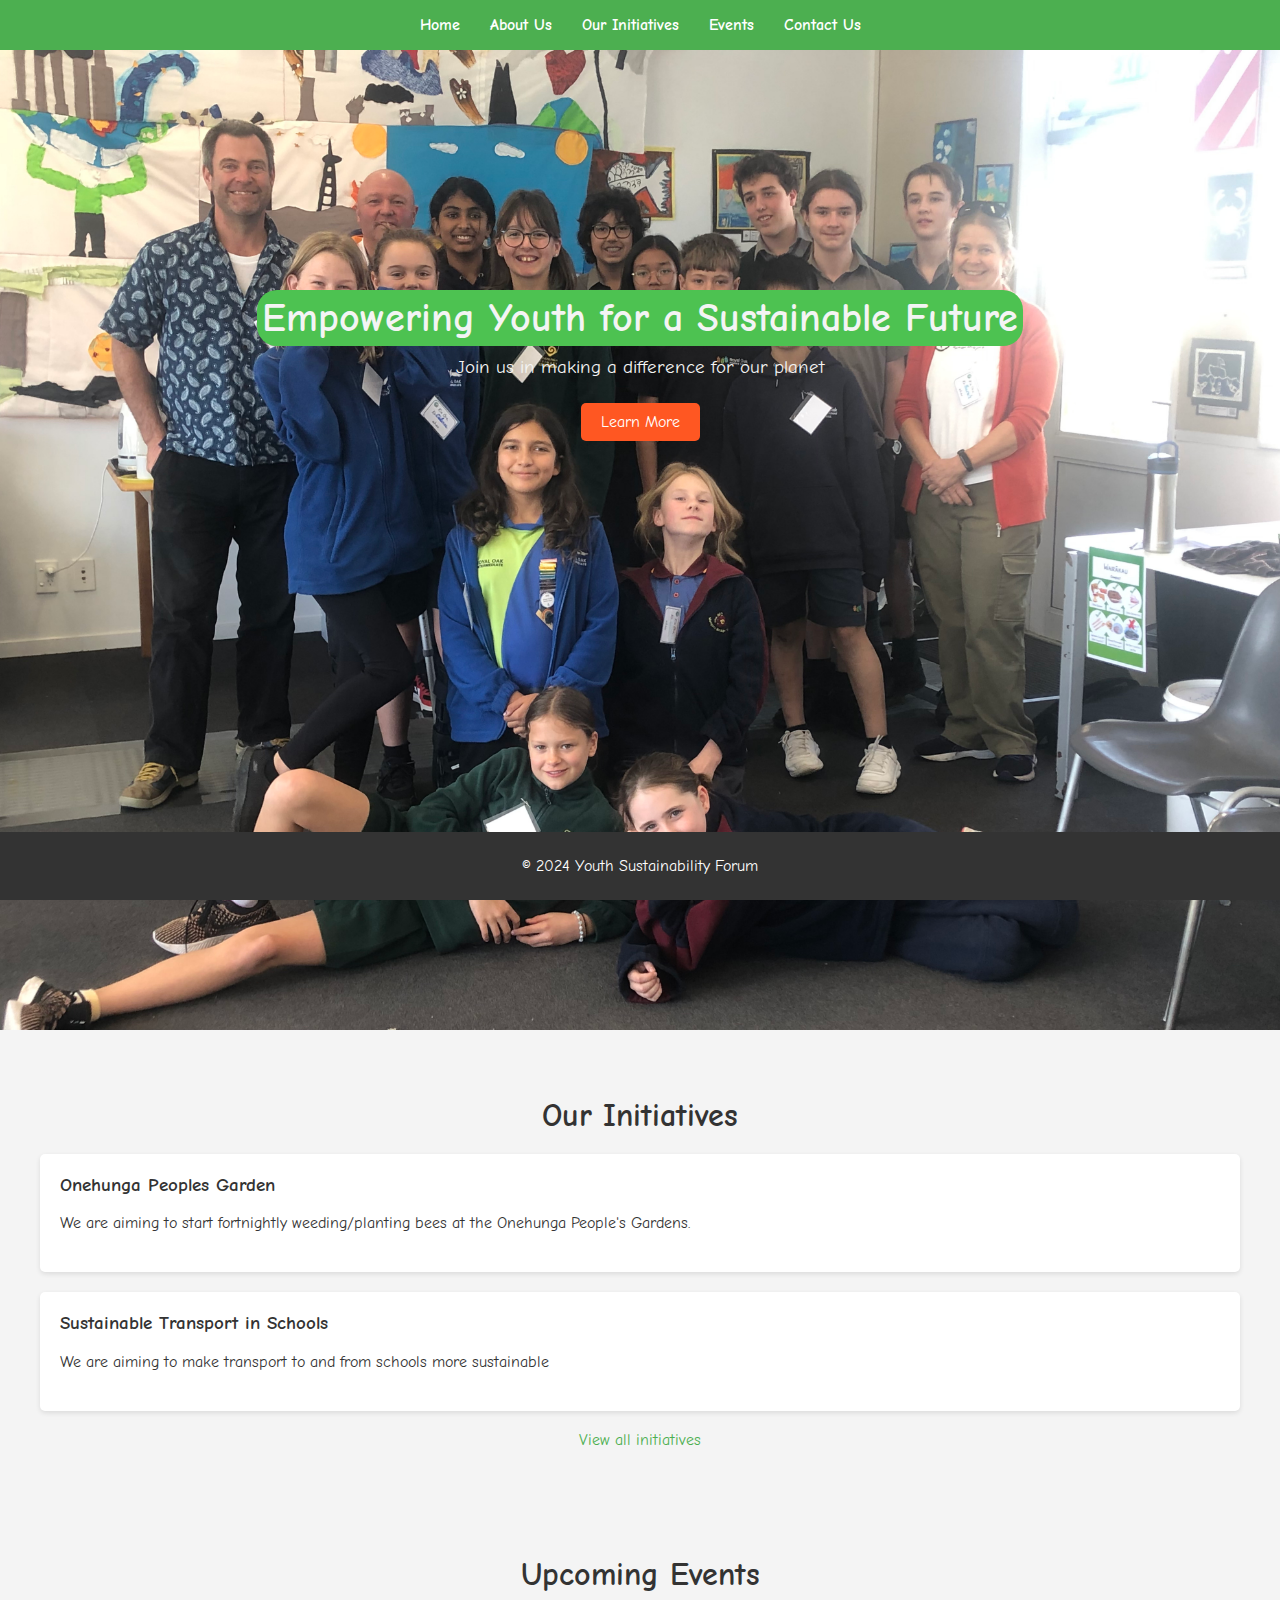
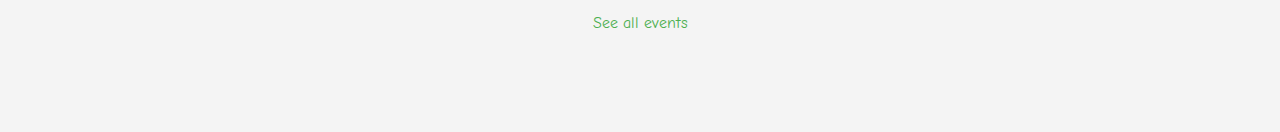
<file: index.html>
<!DOCTYPE html>
<html lang="en">
<head>
    <meta charset="UTF-8">
    <meta name="viewport" content="width=device-width, initial-scale=1.0">
    <title>Youth Sustainability Group</title>
    <link rel="stylesheet" href="Styles/Main.css">
    <link rel="icon" href="Photos/World-removebg-preview.png">
    <link rel="preconnect" href="https://fonts.googleapis.com">
    <link rel="preconnect" href="https://fonts.gstatic.com" crossorigin>
    <link href="https://fonts.googleapis.com/css2?family=Roboto:ital,wght@0,100;0,300;0,400;0,500;0,700;0,900;1,100;1,300;1,400;1,500;1,700;1,900&display=swap" rel="stylesheet">
    <link rel="preconnect" href="https://fonts.googleapis.com">
    <link rel="preconnect" href="https://fonts.gstatic.com" crossorigin>
    <link href="https://fonts.googleapis.com/css2?family=Comic+Neue:ital,wght@0,300;0,400;0,700;1,300;1,400;1,700&family=Roboto:ital,wght@0,100;0,300;0,400;0,500;0,700;0,900;1,100;1,300;1,400;1,500;1,700;1,900&display=swap" rel="stylesheet">
</head>
<body>
    <header>
        <nav>
            <ul>
                <li><a href="index.html">Home</a></li>
                <li><a href="about.html">About Us</a></li>
                <li><a href="inititatives.html">Our Initiatives</a></li>
                <li><a href="events.html">Events</a></li>
                <li><a href="contact.html">Contact Us</a></li>
            </ul>
        </nav>
    </header>
    
    <main>
        <div class="herotxt">
            <section id="hero">
                
                <h1>Empowering Youth for a Sustainable Future</h1>
                <p>Join us in making a difference for our planet</p>
                <a href="about.html" class="cta">Learn More</a>
            </section>
        </div>
        
        
        <section id="initiatives">
            <h2>Our Initiatives</h2>
            <div class="js-initiatives"></div>
            <a href="inititatives.html">View all initiatives</a>
        </section>
        
        <section id="events">
            <h2>Upcoming Events</h2>
            <div class="js-nextEvent">
            </div>
           <a href="events.html">See all events</a>
        </section>
    </main>
    
    <footer>
        <p>&copy; 2024 Youth Sustainability Forum</p>
    </footer>
    <script src="scripts/Home.js">
    </script>
</body>
</html>
</file>
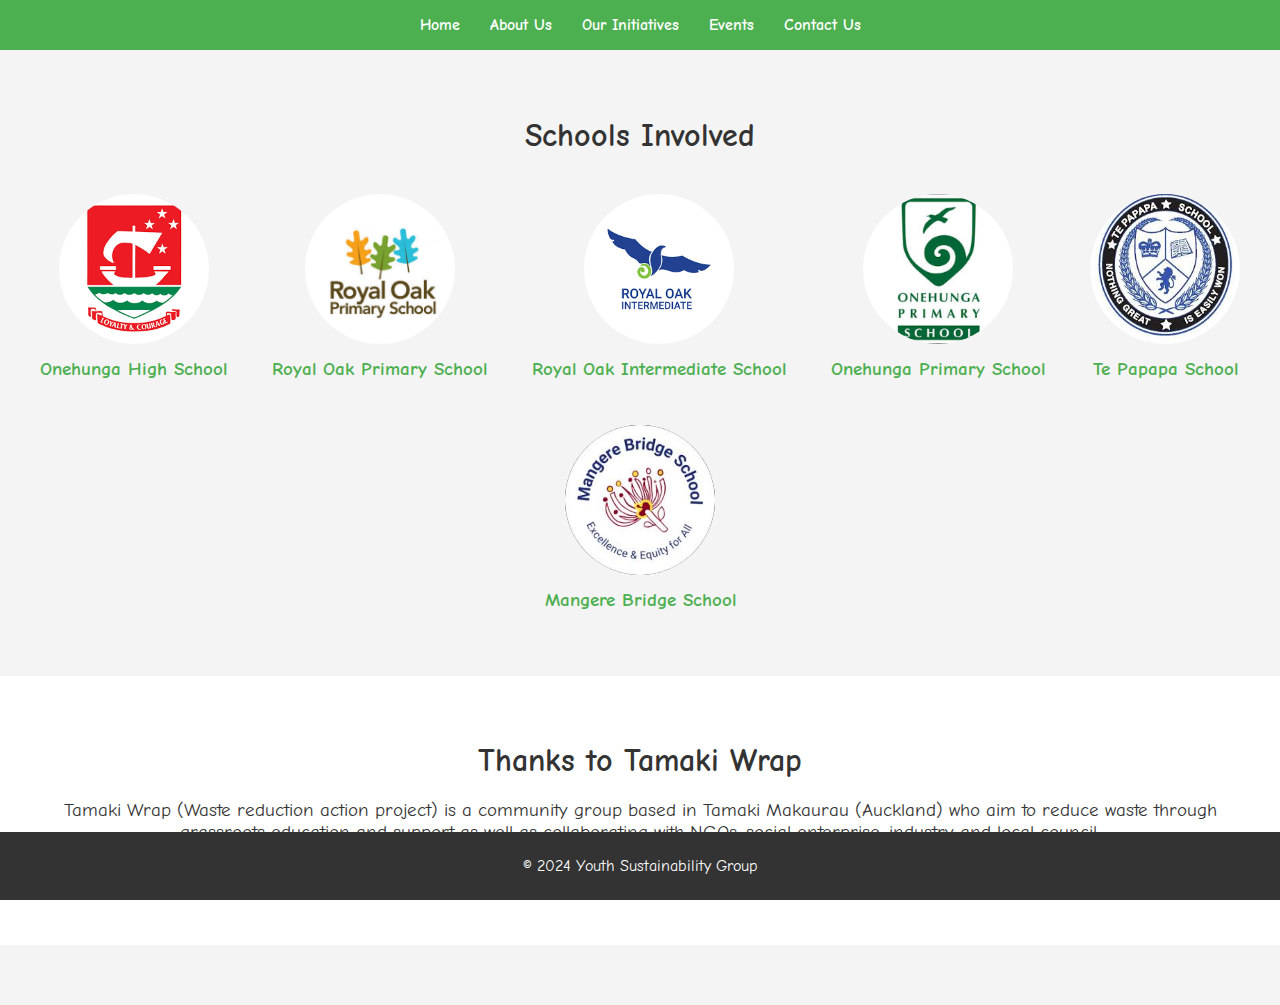
<file: about.html>
<!DOCTYPE html>
<html lang="en">
<head>
    <meta charset="UTF-8">
    <meta name="viewport" content="width=device-width, initial-scale=1.0">
    <title>About Us - Youth Sustainability Group</title>
    <link rel="stylesheet" href="Styles/about-us.css">
    <link rel="stylesheet" href="Styles/Main.css">
    <link rel="icon" href="Photos/World-removebg-preview.png">
    <link rel="preconnect" href="https://fonts.googleapis.com">
    <link rel="preconnect" href="https://fonts.gstatic.com" crossorigin>
    <link href="https://fonts.googleapis.com/css2?family=Roboto:ital,wght@0,100;0,300;0,400;0,500;0,700;0,900;1,100;1,300;1,400;1,500;1,700;1,900&display=swap" rel="stylesheet">
    <link rel="preconnect" href="https://fonts.googleapis.com">
    <link rel="preconnect" href="https://fonts.gstatic.com" crossorigin>
    <link href="https://fonts.googleapis.com/css2?family=Comic+Neue:ital,wght@0,300;0,400;0,700;1,300;1,400;1,700&family=Roboto:ital,wght@0,100;0,300;0,400;0,500;0,700;0,900;1,100;1,300;1,400;1,500;1,700;1,900&display=swap" rel="stylesheet">
</head>
<body>
    <header>
        <nav>
            <ul>
                <li><a href="index.html">Home</a></li>
                <li><a href="about.html">About Us</a></li>
                <li><a href="inititatives.html">Our Initiatives</a></li>
                <li><a href="events.html">Events</a></li>
                <li><a href="contact.html">Contact Us</a></li>
            </ul>
        </nav>
    </header>
    
    <main>
        

        <section id="team">
            <h2>Schools Involved</h2>
            <div class="team-member">
                <img src="Photos/ohs.png" alt="Onehunga High School">
                <h3><a href="https://www.ohs.school.nz/">Onehunga High School</a></h3>
                <p></p>
            </div>
            <div class="team-member">
                <img src="Photos/rops.png" alt="Royal Oak Primary School">
                <h3><a href="https://www.royaloak.school.nz/">Royal Oak Primary School</a></h3>
                <p></p>
            </div>
            <div class="team-member">
                <img src="Photos/roi.png" alt="Royal Oak Intermediate">
                <h3><a href="https://royaloakint.school.nz/">Royal Oak Intermediate School</a></h3>
                <p></p>
            </div>
            <div class="team-member">
              <img src="Photos/ops.png" alt="Onehunga Primary School">
              <h3><a href="https://www.onehungaprimary.school.nz/">Onehunga Primary School</a></h3>
              <p></p>
          </div>
          <div class="team-member">
            <img src="Photos/tps.jpeg" alt="Te Papapa School">
            <h3><a href="https://www.tepapapa.school.nz/">Te Papapa School</a></h3>
            <p></p>
          </div>
          <div class="team-member">
            <img src="Photos/MBS.jpeg" alt="Mangere Bridge School">
            <h3><a href="https://www.mangerebridge.school.nz/">Mangere Bridge School</a></h3>
            <p></p>
          </div>
        </section>

        <section id="our-story">
            <h2>Thanks to Tamaki Wrap</h2>
            <p>Tamaki Wrap (Waste reduction action project) is a community group based in Tamaki Makaurau (Auckland) who aim to reduce waste through grassroots education and support as well as collaborating with NGOs, social enterprise, industry and local council.</p>
            <p><a href="https://www.tamakiwrap.org.nz/">Learn more about Tamaki Wrap</a></p>
        </section>
    </main>
    
    <footer>
        <p>&copy; 2024 Youth Sustainability Group</p>
    </footer>
</body>
</html>
</file>
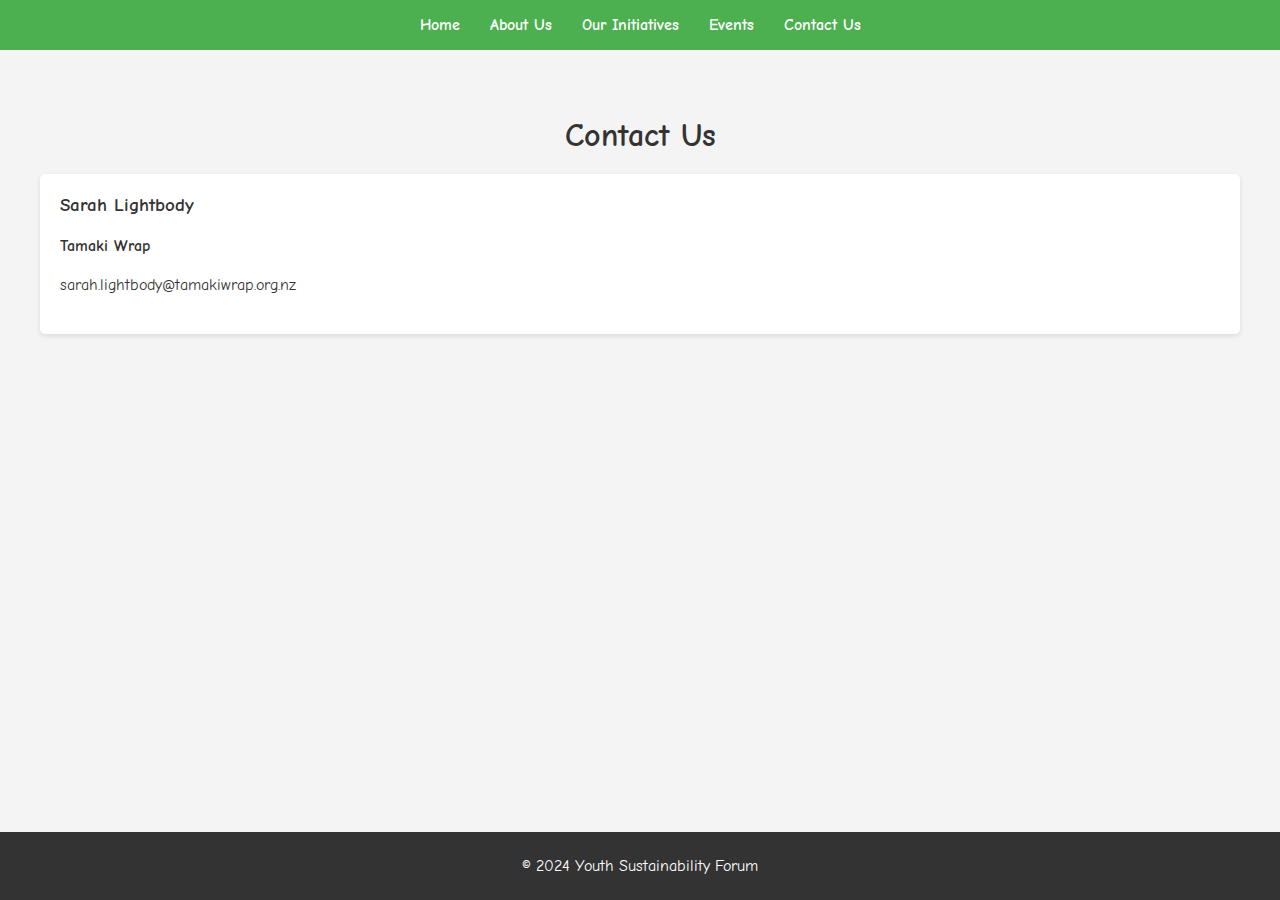
<file: contact.html>
<!DOCTYPE html>
<html lang="en">
<head>
    <meta charset="UTF-8">
    <meta name="viewport" content="width=device-width, initial-scale=1.0">
    <title>Contact - Youth Sustainability Group</title>
    <link rel="stylesheet" href="Styles/Main.css">
    <link rel="icon" href="Photos/World-removebg-preview.png">
    <link rel="preconnect" href="https://fonts.googleapis.com">
    <link rel="preconnect" href="https://fonts.gstatic.com" crossorigin>
    <link href="https://fonts.googleapis.com/css2?family=Roboto:ital,wght@0,100;0,300;0,400;0,500;0,700;0,900;1,100;1,300;1,400;1,500;1,700;1,900&display=swap" rel="stylesheet">
    <link rel="preconnect" href="https://fonts.googleapis.com">
    <link rel="preconnect" href="https://fonts.gstatic.com" crossorigin>
    <link href="https://fonts.googleapis.com/css2?family=Comic+Neue:ital,wght@0,300;0,400;0,700;1,300;1,400;1,700&family=Roboto:ital,wght@0,100;0,300;0,400;0,500;0,700;0,900;1,100;1,300;1,400;1,500;1,700;1,900&display=swap" rel="stylesheet">
</head>
<body>
    <header>
        <nav>
            <ul>
                <li><a href="index.html">Home</a></li>
                <li><a href="about.html">About Us</a></li>
                <li><a href="inititatives.html">Our Initiatives</a></li>
                <li><a href="events.html">Events</a></li>
                <li><a href="contact.html">Contact Us</a></li>
            </ul>
        </nav>
    </header>
    
    <main>
        
        <section id="initiatives">
            <h2>Contact Us</h2>
            <div class="initiative">
                <h3>Sarah Lightbody</h3>
                <h4>Tamaki Wrap</h4>
                <p>sarah.lightbody@tamakiwrap.org.nz</p>
            </div>
        
        </section>
    </main>
    
    <footer>
        <p>&copy; 2024 Youth Sustainability Forum</p>
    </footer>
</body>
</html>
</file>
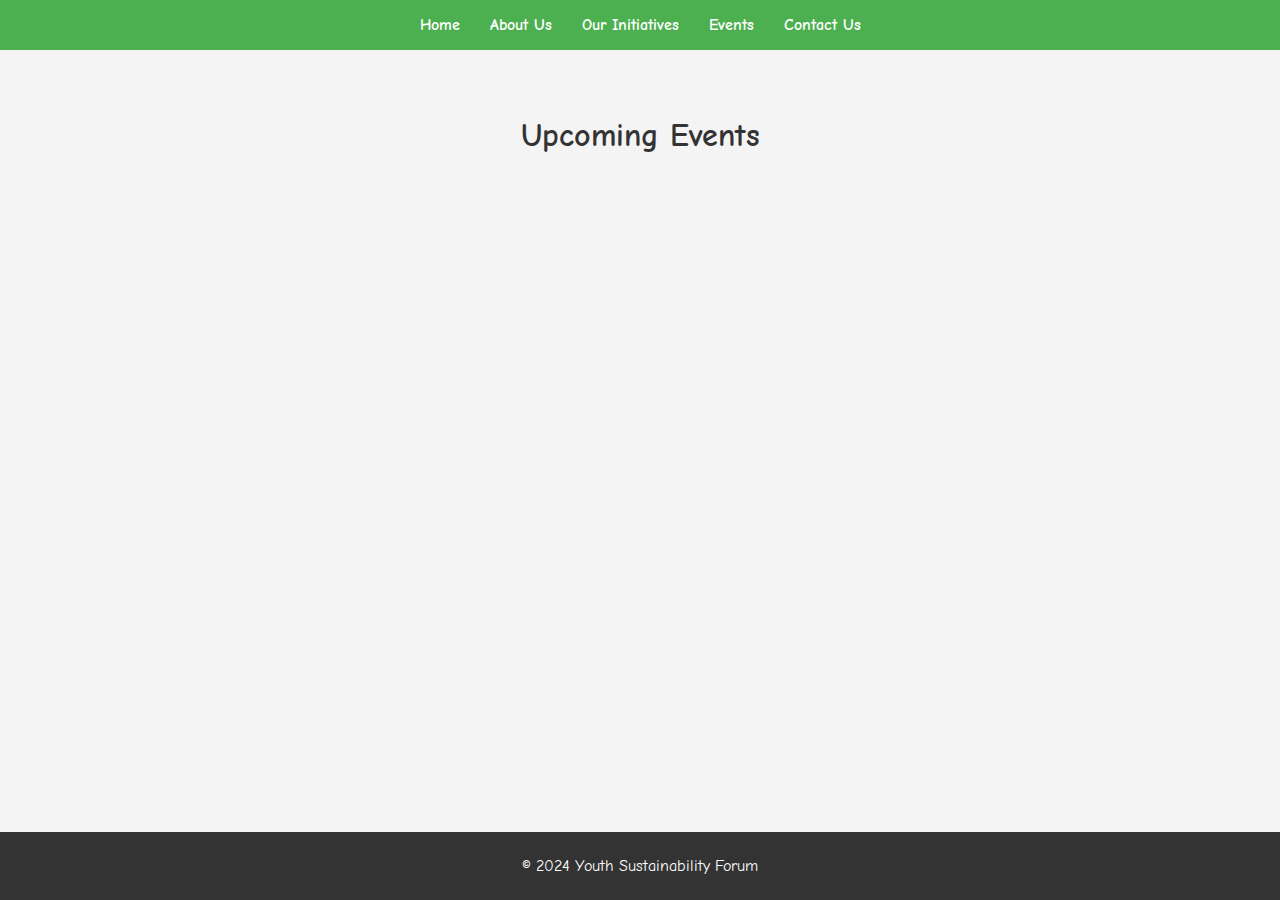
<file: events.html>
<!DOCTYPE html>
<html lang="en">
<head>
    <meta charset="UTF-8">
    <meta name="viewport" content="width=device-width, initial-scale=1.0">
    <title>Events</title>
    <link rel="stylesheet" href="Styles/Main.css">
    <link rel="icon" href="Photos/World-removebg-preview.png">
    <link rel="preconnect" href="https://fonts.googleapis.com">
    <link rel="preconnect" href="https://fonts.gstatic.com" crossorigin>
    <link href="https://fonts.googleapis.com/css2?family=Roboto:ital,wght@0,100;0,300;0,400;0,500;0,700;0,900;1,100;1,300;1,400;1,500;1,700;1,900&display=swap" rel="stylesheet">
    <link rel="preconnect" href="https://fonts.googleapis.com">
    <link rel="preconnect" href="https://fonts.gstatic.com" crossorigin>
    <link href="https://fonts.googleapis.com/css2?family=Comic+Neue:ital,wght@0,300;0,400;0,700;1,300;1,400;1,700&family=Roboto:ital,wght@0,100;0,300;0,400;0,500;0,700;0,900;1,100;1,300;1,400;1,500;1,700;1,900&display=swap" rel="stylesheet">
</head>
<body>
    <header>
        <nav>
            <ul>
                <li><a href="index.html">Home</a></li>
                <li><a href="about.html">About Us</a></li>
                <li><a href="inititatives.html">Our Initiatives</a></li>
                <li><a href="events.html">Events</a></li>
                <li><a href="contact.html">Contact Us</a></li>
            </ul>
        </nav>
    </header>
    
    <main>
        
        <section id="initiatives">
            <h2>Upcoming Events</h2>
            <div class="js-events">

            </div>
        </section>
    </main>
    
    <footer>
        <p>&copy; 2024 Youth Sustainability Forum</p>
    </footer>
    <script src="scripts/event.js"></script>
</body>
</html>
</file>
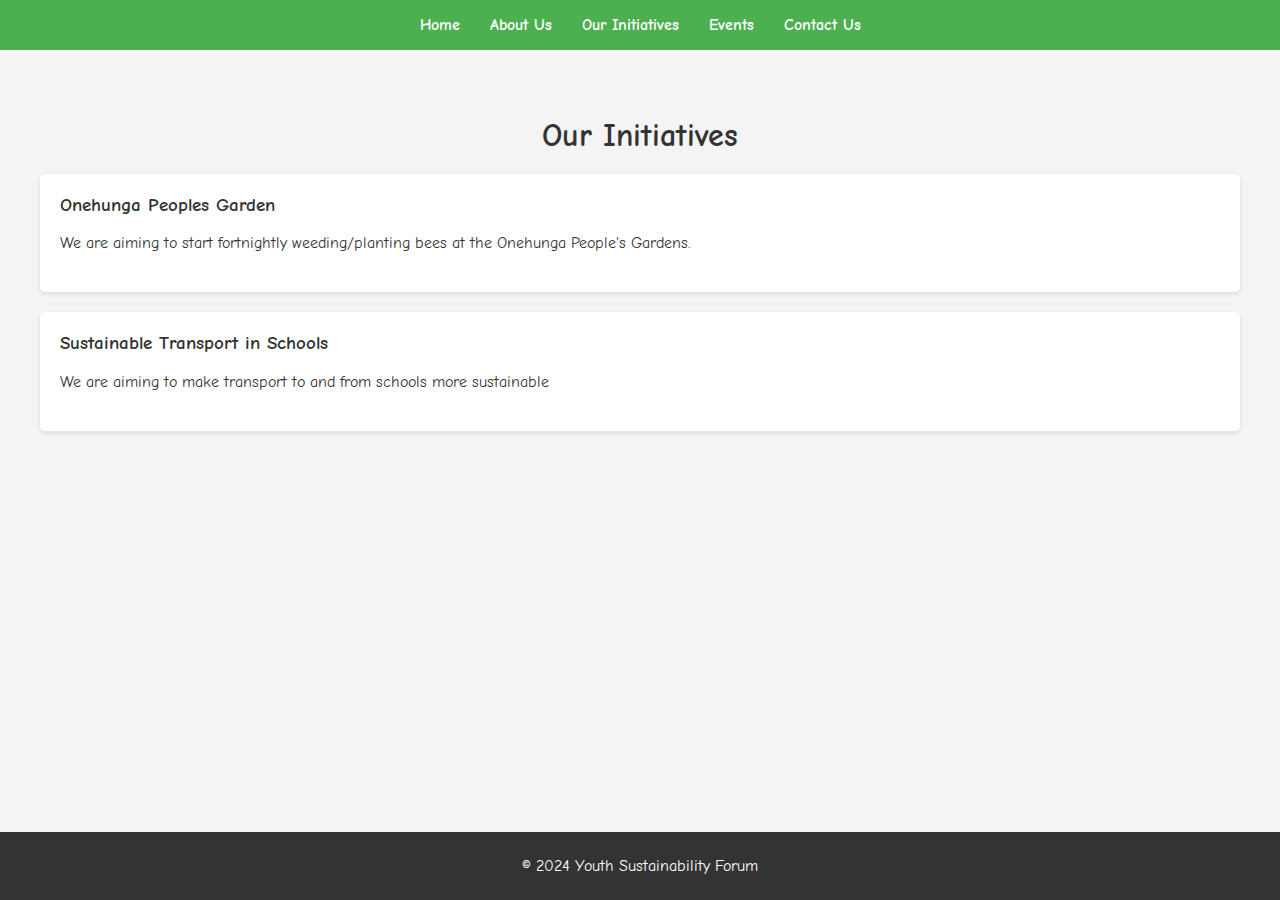
<file: inititatives.html>
<!DOCTYPE html>
<html lang="en">
<head>
    <meta charset="UTF-8">
    <meta name="viewport" content="width=device-width, initial-scale=1.0">
    <title>Initiatives</title>
    <link rel="stylesheet" href="Styles/Main.css">
    <link rel="icon" href="Photos/World-removebg-preview.png">
    <link rel="preconnect" href="https://fonts.googleapis.com">
    <link rel="preconnect" href="https://fonts.gstatic.com" crossorigin>
    <link href="https://fonts.googleapis.com/css2?family=Roboto:ital,wght@0,100;0,300;0,400;0,500;0,700;0,900;1,100;1,300;1,400;1,500;1,700;1,900&display=swap" rel="stylesheet">
    <link rel="preconnect" href="https://fonts.googleapis.com">
    <link rel="preconnect" href="https://fonts.gstatic.com" crossorigin>
    <link href="https://fonts.googleapis.com/css2?family=Comic+Neue:ital,wght@0,300;0,400;0,700;1,300;1,400;1,700&family=Roboto:ital,wght@0,100;0,300;0,400;0,500;0,700;0,900;1,100;1,300;1,400;1,500;1,700;1,900&display=swap" rel="stylesheet">
</head>
<body>
    <header>
        <nav>
            <ul>
                <li><a href="index.html">Home</a></li>
                <li><a href="about.html">About Us</a></li>
                <li><a href="inititatives.html">Our Initiatives</a></li>
                <li><a href="events.html">Events</a></li>
                <li><a href="contact.html">Contact Us</a></li>
            </ul>
        </nav>
    </header>
    
    <main>
        
        <section id="initiatives">
            <h2>Our Initiatives</h2>
            <div class="js-initiatives">

            </div>
        </section>
    </main>
    
    <footer>
        <p>&copy; 2024 Youth Sustainability Forum</p>
    </footer>
    <script src="scripts/Initiatives.js"></script>
</body>
</html>
</file>
<file: Styles/Main.css>
/* General Styles */
body {
  font-family: "comic neue";
  margin: 0;
  padding: 0;
  padding-bottom: 60px;
  color: #333;
  background-color: #f4f4f4;
}

header {
  background-color: #4CAF50;
  color: #fff;
  padding: 1rem 0;
}

nav ul {
  list-style-type: none;
  margin: 0;
  padding: 0;
  display: flex;
  justify-content: center;
}

nav ul li {
  margin: 0 15px;
}

nav ul li a {
  color: #fff;
  text-decoration: none;
  font-weight: bold;
}

/* Hero Section */
#hero {
  height: 100vh;
  display: flex;
  flex-direction: column;
  justify-content: center;
  align-items: center;
  text-align: center;
  color: #222;
}
.herotxt {
  background: url('/Photos/IMG_4779.jpg') no-repeat center center/cover;
  
}
.heroimg {
  width:100%;

}
#hero h1 {
  font-size: 2.5rem;
  margin: 0;
  color: #f4f4f4;
  background-color: #4dc251;
  border-radius: 20px;
  padding: 5px;


}

#hero p {
  font-size: 1.2rem;
  margin: 10px 0;
  color: #f4f4f4;

}

.cta {
  background-color: #ff5722;
  color: #fff;
  padding: 10px 20px;
  text-decoration: none;
  border-radius: 5px;
  margin-top: 15px;
  margin-bottom: 350px;
}

.cta:hover {
  background-color: #e64a19;
}

/* Sections */
section {
  padding: 40px 20px;
  text-align: center;
}

section h2 {
  font-size: 2rem;
  margin-bottom: 20px;
}

section p {
  font-size: 1rem;
  margin-bottom: 20px;
}

section a {
  color: #4CAF50;
  text-decoration: none;
}

section a:hover {
  text-decoration: underline;
}

/* Initiatives & Events */
#initiatives .initiative, #events .event {
  background-color: #fff;
  border-radius: 5px;
  box-shadow: 0 2px 5px rgba(0, 0, 0, 0.1);
  margin: 20px;
  padding: 20px;
  text-align: left;
}

#initiatives .initiative h3, #events .event h3 {
  margin-top: 0;
}

/* Footer */
footer {
  background-color: #333;
  color: #fff;
  padding: 20px 0;
  text-align: center;
  position: fixed;
  bottom: 0;
  left: 0;
  right:0;
}

footer p {
  margin: 5px 0;
}

footer ul {
  list-style-type: none;
  padding: 0;
  display: flex;
  justify-content: center;
}

footer ul li {
  margin: 0 10px;
}

footer ul li a {
  color: #fff;
  text-decoration: none;
}

footer ul li a:hover {
  text-decoration: underline;
}
</file>
<file: Styles/about-us.css>
/* About Us Page Styles */
#about {
  background-color: #fff;
  padding: 40px 20px;
  text-align: center;
}

#about h1 {
  font-size: 2.5rem;
  margin-bottom: 20px;
}

#about p {
  font-size: 1.2rem;
  margin-bottom: 20px;
}

#team {
  background-color: #f4f4f4;
  padding: 40px 20px;
  text-align: center;
}

#team h2 {
  font-size: 2rem;
  margin-bottom: 20px;
}

.team-member {
  display: inline-block;
  margin: 20px;
  text-align: center;
}

.team-member img {
  border-radius: 50%;
  width: 150px;
  height: 150px;
  object-fit: cover;
  margin-bottom: 10px;
}

.team-member h3 {
  margin: 0;
  font-size: 1.2rem;
}

.team-member p {
  margin: 5px 0;
  font-size: 1rem;
}

#our-story {
  background-color: #fff;
  padding: 40px 20px;
  text-align: center;
}

#our-story h2 {
  font-size: 2rem;
  margin-bottom: 20px;
}

#our-story p {
  font-size: 1.2rem;
  margin-bottom: 20px;
}
</file>
